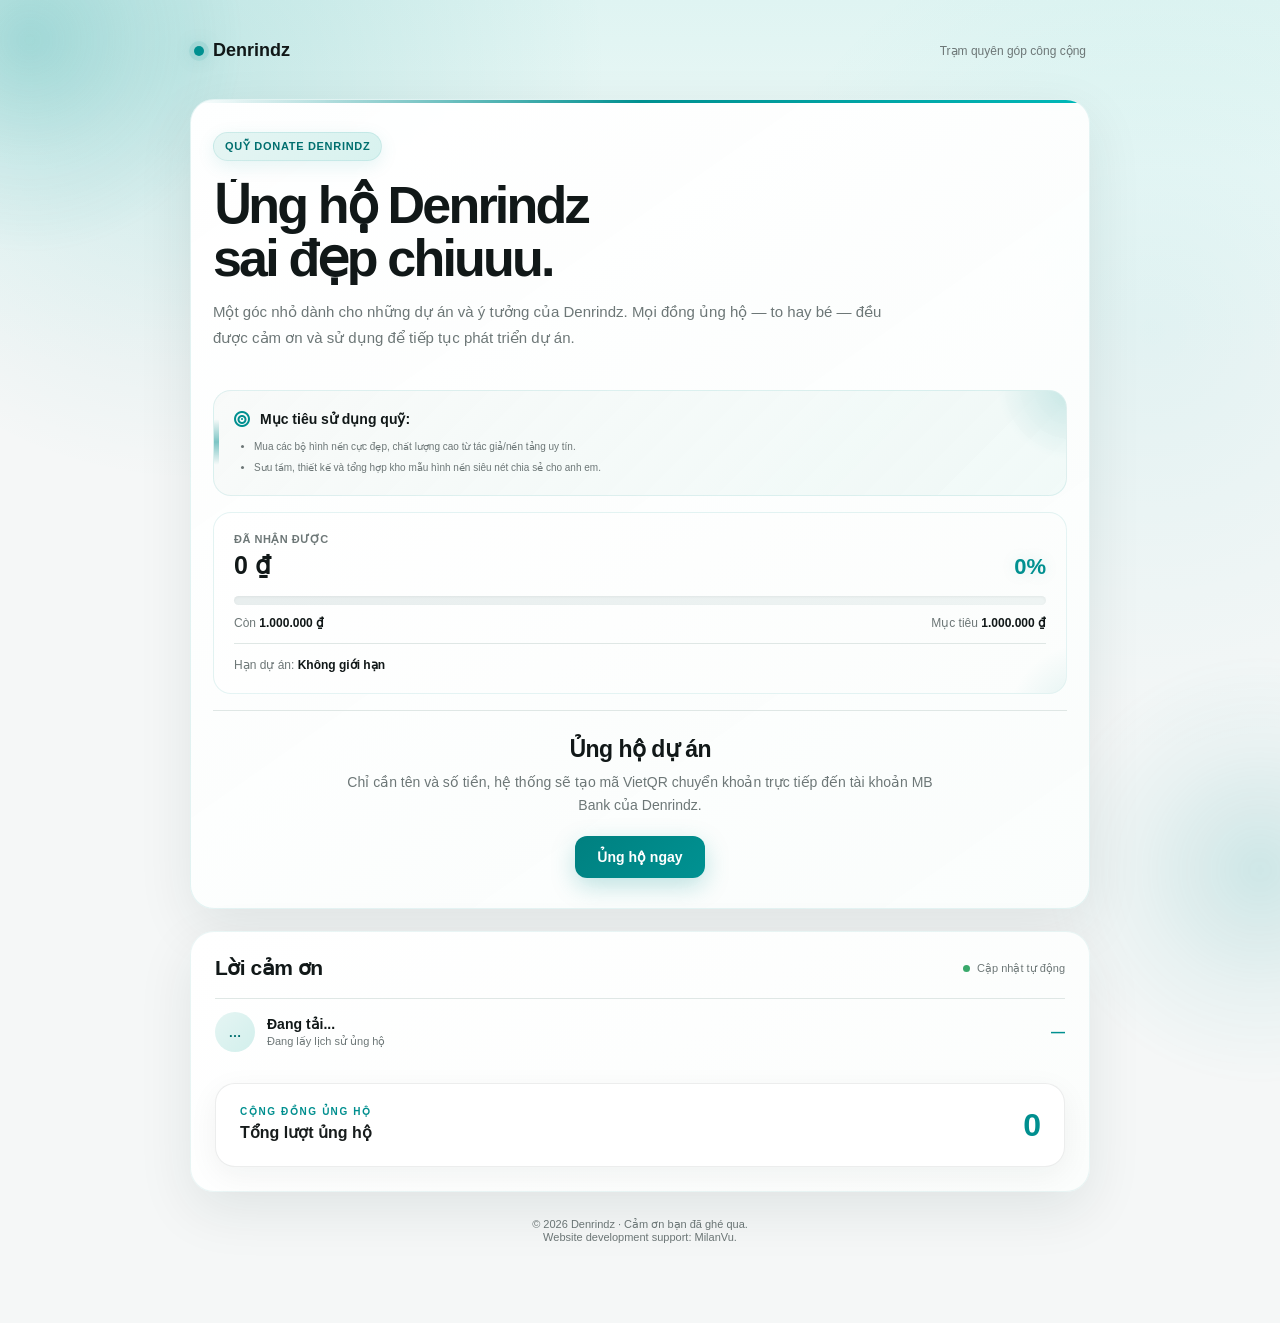
<file: index.html>
<!DOCTYPE html>
<html lang="vi">

<head>
  <meta charset="UTF-8">
  <meta name="viewport" content="width=device-width, initial-scale=1.0">

  <title>Quỹ Donate — Denrindz</title>

  <!-- CSS -->
  <link rel="stylesheet" href="Donate.css">

  <!-- Font Awesome -->
  <link
    rel="stylesheet"
    href="https://cdnjs.cloudflare.com/ajax/libs/font-awesome/6.5.2/css/all.min.css"
  >

  <style>
    /* =========================================
       BỘ ĐẾM LƯỢT ỦNG HỘ
       STYLE ĐỒNG BỘ VỚI CÁC CARD
    ========================================= */

    .donation-count-card {
      width: 100%;
      box-sizing: border-box;

      margin-top: 18px;
      padding: 22px 24px;

      display: flex;
      align-items: center;
      justify-content: space-between;

      gap: 20px;

      background: #ffffff;

      border: 1px solid rgba(20, 30, 30, 0.08);
      border-radius: 20px;

      box-shadow:
        0 8px 30px rgba(20, 30, 30, 0.055);

      min-height: 82px;
    }

    .donation-count-info {
      display: flex;
      flex-direction: column;
      gap: 5px;

      min-width: 0;
    }

    .donation-count-label {
      margin: 0;

      font-size: 10px;
      line-height: 1.2;

      font-weight: 800;
      letter-spacing: 1.6px;

      color: #008f8f;
    }

    .donation-count-title {
      margin: 0;

      font-size: 16px;
      line-height: 1.3;

      font-weight: 700;

      color: #171c1c;
    }

    .donation-count-number {
      flex: none;

      margin: 0;

      font-size: 32px;
      line-height: 1;

      font-weight: 800;
      letter-spacing: -1px;

      color: #008f8f;

      text-align: right;
    }

    @media (max-width: 480px) {

      .donation-count-card {
        margin-top: 18px;
        padding: 20px 21px;

        min-height: 76px;

        border-radius: 18px;
      }

      .donation-count-label {
        font-size: 9px;
        letter-spacing: 1.4px;
      }

      .donation-count-title {
        font-size: 14px;
      }

      .donation-count-number {
        font-size: 29px;
      }
    }
  </style>
</head>

<body>

  <!-- =========================
       HEADER
  ========================= -->
  <header>

    <div class="logo">
      <span class="logo-dot"></span>
      <span>Denrindz</span>
    </div>

    <div class="header-tag">
      Trạm quyên góp công cộng
    </div>

  </header>

  <main>

    <!-- ==================================================
         KHUNG LỚN
         BAO TOÀN BỘ HERO
         + MỤC TIÊU
         + TIẾN ĐỘ
         + ỦNG HỘ
    ================================================== -->
    <section class="fund-overview">

      <!-- =========================
           HERO
      ========================= -->
      <section class="hero">

        <div class="eyebrow">
          QUỸ DONATE DENRINDZ
        </div>

        <h1>
          Ủng hộ Denrindz<br>
          sai đẹp chiuuu.
        </h1>

        <p>
          Một góc nhỏ dành cho những dự án và ý tưởng của Denrindz.
          Mọi đồng ủng hộ — to hay bé — đều được cảm ơn
          và sử dụng để tiếp tục phát triển dự án.
        </p>

      </section>

      <!-- =========================
           MỤC TIÊU SỬ DỤNG QUỸ
      ========================= -->
      <div class="fund-goal">

        <div class="fund-goal-title">

          <i class="fa-solid fa-bullseye"></i>

          <span>
            Mục tiêu sử dụng quỹ:
          </span>

        </div>

        <ul>

          <li>
            Mua các bộ hình nền cực đẹp, chất lượng cao
            từ tác giả/nền tảng uy tín.
          </li>

          <li>
            Sưu tầm, thiết kế và tổng hợp kho mẫu hình nền
            siêu nét chia sẻ cho anh em.
          </li>

        </ul>

      </div>

      <!-- =========================
           TIẾN ĐỘ
      ========================= -->
      <div class="progress-card">

        <div class="progress-top">

          <div class="received">

            <span>
              ĐÃ NHẬN ĐƯỢC
            </span>

            <span id="received">
              0 ₫
            </span>

          </div>

          <div
            class="percent"
            id="percent"
          >
            0%
          </div>

        </div>

        <div class="progress">

          <div
            class="progress-bar"
            id="progressBar"
          ></div>

        </div>

        <div class="progress-bottom">

          <span>
            Còn
            <strong id="remaining">
              1.000.000 ₫
            </strong>
          </span>

          <span>
            Mục tiêu
            <strong>
              1.000.000 ₫
            </strong>
          </span>

        </div>

        <div class="deadline">

          <span>
            Hạn dự án:
            <strong>
              Không giới hạn
            </strong>
          </span>

        </div>

      </div>

      <!-- =========================
           ỦNG HỘ
      ========================= -->
      <section class="donate-section">

        <h2>
          Ủng hộ dự án
        </h2>

        <p>
          Chỉ cần tên và số tiền, hệ thống sẽ tạo mã VietQR
          chuyển khoản trực tiếp đến tài khoản MB Bank của Denrindz.
        </p>

        <button
          class="donate-btn"
          onclick="openModal()"
        >
          Ủng hộ ngay
        </button>

      </section>

    </section>

    <!-- =========================
         LỜI CẢM ƠN
    ========================= -->
    <section class="supporters">

      <div class="section-title">

        <h2>
          Lời cảm ơn
        </h2>

        <div class="live">

          <i></i>

          Cập nhật tự động

        </div>

      </div>

      <div id="supporterList">

        <div class="supporter">

          <div class="avatar">
            …
          </div>

          <div class="supporter-info">

            <div class="supporter-name">
              Đang tải...
            </div>

            <div class="supporter-time">
              Đang lấy lịch sử ủng hộ
            </div>

          </div>

          <div class="amount">
            —
          </div>

        </div>

      </div>

      <!-- =========================
           TỔNG LƯỢT ỦNG HỘ
      ========================= -->
      <div class="donation-count-card">

        <div class="donation-count-info">

          <div class="donation-count-label">
            CỘNG ĐỒNG ỦNG HỘ
          </div>

          <div class="donation-count-title">
            Tổng lượt ủng hộ
          </div>

        </div>

        <div
          class="donation-count-number"
          id="donationCount"
        >
          0
        </div>

      </div>

    </section>

    <!-- =========================
         FOOTER
    ========================= -->
    <footer>
      © 2026 Denrindz · Cảm ơn bạn đã ghé qua.
      <div>Website development support: MilanVu.</div>
    </footer>

  </main>

  <!-- ==================================================
       MODAL DONATE
  ================================================== -->
  <div
    class="modal"
    id="modal"
    onclick="outsideClose(event)"
  >

    <div class="modal-box">

      <!-- MODAL HEADER -->
      <div class="modal-head">

        <div>

          <div class="modal-label">
            ỦNG HỘ DỰ ÁN
          </div>

          <h2>
            Tiếp sức cho Denrindz
          </h2>

        </div>

        <button
          class="close"
          onclick="closeModal()"
        >
          ×
        </button>

      </div>

      <!-- =========================
           FORM
      ========================= -->
      <div id="formArea">

        <div class="field">

          <label>
            TÊN HIỂN THỊ
          </label>

          <input
            id="donorName"
            type="text"
            maxlength="40"
            placeholder="Tên của bạn"
          >

        </div>

        <div class="field">

          <label>
            SỐ TIỀN ỦNG HỘ
          </label>

          <div class="money">

            <input
              id="donationAmount"
              type="text"
              inputmode="numeric"
              autocomplete="off"
              placeholder="10.000"
            >

            <span class="currency">
              VND
            </span>

          </div>

        </div>

        <!-- QUICK AMOUNT -->
        <div class="quick">

          <button onclick="setAmount(20000)">
            20K
          </button>

          <button onclick="setAmount(50000)">
            50K
          </button>

          <button onclick="setAmount(200000)">
            200K
          </button>

          <button onclick="setAmount(500000)">
            500K
          </button>

        </div>

        <!-- ERROR -->
        <div
          class="error"
          id="error"
        ></div>

        <!-- GENERATE -->
        <button
          class="generate"
          onclick="generateQR()"
        >
          Tạo mã ủng hộ
        </button>

        <div class="note">
          Thanh toán qua ngân hàng · Không cần đăng nhập
        </div>

      </div>

      <!-- =========================
           QR RESULT
      ========================= -->
      <div
        class="qr-result"
        id="qrResult"
      >

        <div class="qr-title">

          <div class="small">
            MÃ ỦNG HỘ ĐÃ SẴN SÀNG
          </div>

          <h3>
            Quét mã để chuyển khoản
          </h3>

        </div>

        <div
          class="qr-box"
          id="qrBox"
        >

          <img
            id="qrImage"
            alt="QR chuyển khoản MB Bank"
          >

        </div>

        <!-- PAYMENT STATUS -->
        <div
          class="payment-status"
          id="paymentStatus"
        >
          ● Đang chờ chuyển khoản…
        </div>

        <!-- PAYMENT INFO -->
        <div class="payment-info">

          <div class="info-row">

            <span class="info-label">
              Số tiền
            </span>

            <span
              class="info-value"
              id="qrAmount"
            >
              —
            </span>

          </div>

          <div class="info-row">

            <span class="info-label">
              Người ủng hộ
            </span>

            <span
              class="info-value"
              id="qrName"
            >
              —
            </span>

          </div>

          <div class="info-row">

            <span class="info-label">
              Ngân hàng
            </span>

            <span class="info-value">
              MB Bank
            </span>

          </div>

          <div class="info-row">

            <span class="info-label">
              Số tài khoản
            </span>

            <span class="info-value">

              <span id="qrStk">
                09637164106868
              </span>

              <button
                class="copy-btn"
                onclick="copyStk()"
              >
                Copy
              </button>

            </span>

          </div>

          <div class="info-row">

            <span class="info-label">
              Nội dung chuyển khoản
            </span>

            <span
              class="info-value"
              id="qrContent"
            >
              —
            </span>

          </div>

          <div class="info-row">

            <span class="info-label">
              Thời gian tạo
            </span>

            <span
              class="info-value"
              id="qrTime"
            >
              —
            </span>

          </div>

        </div>

        <!-- TIMER -->
        <div class="timer">

          Mã còn hiệu lực

          <strong id="timer">
            10:00
          </strong>

        </div>

        <!-- NEW CODE -->
        <button
          class="new-code"
          onclick="newCode()"
        >
          Tạo mã mới
        </button>

      </div>

    </div>

  </div>

  <!-- =========================
       JAVASCRIPT
  ========================= -->
  <script src="Donate.js"></script>

</body>
</html>
</file>
<file: Donate.css>
:root{
  --bg:#f5f7f7;
  --surface:#ffffff;
  --surface-soft:#f8faf9;

  --text:#111818;
  --muted:#6d7777;

  --line:#dfe7e5;

  --accent:#009090;
  --accent-dark:#006f6f;
  --accent-light:#00b8b8;
  --accent-soft:#e5f5f3;

  --danger:#c44;

  --shadow:
    0 18px 55px rgba(0,40,40,.09);

  --shadow-hover:
    0 25px 70px rgba(0,100,100,.15);

  --glow:
    0 0 25px rgba(0,144,144,.18);

  --radius:24px;
}


/* =========================================================
   RESET
========================================================= */

*{
  box-sizing:border-box;
}

html{
  scroll-behavior:smooth;
}

body{
  margin:0;
  min-height:100vh;
  overflow-x:hidden;

  color:var(--text);

  font-family:
    -apple-system,
    BlinkMacSystemFont,
    "Segoe UI",
    Roboto,
    Arial,
    sans-serif;

  background:
    radial-gradient(
      circle at 15% 5%,
      rgba(0,144,144,.14),
      transparent 25%
    ),

    radial-gradient(
      circle at 90% 25%,
      rgba(0,180,180,.08),
      transparent 28%
    ),

    linear-gradient(
      to bottom,
      #dff4f2 0px,
      #e5f6f4 80px,
      #edf8f7 170px,
      #f5f7f7 360px,
      #f5f7f7 100%
    );

  position:relative;
}


/* =========================================================
   BACKGROUND GLOW
========================================================= */

body::before{
  content:"";

  position:fixed;

  width:420px;
  height:420px;

  left:-180px;
  top:-170px;

  border-radius:50%;

  background:
    radial-gradient(
      circle,
      rgba(0,144,144,.22) 0%,
      rgba(0,144,144,.08) 38%,
      transparent 72%
    );

  filter:blur(5px);

  pointer-events:none;

  z-index:-1;

  animation:
    backgroundFloat 8s ease-in-out infinite;
}

body::after{
  content:"";

  position:fixed;

  width:420px;
  height:420px;

  right:-190px;
  bottom:-180px;

  border-radius:50%;

  background:
    radial-gradient(
      circle,
      rgba(0,144,144,.16) 0%,
      rgba(0,144,144,.05) 40%,
      transparent 72%
    );

  filter:blur(8px);

  pointer-events:none;

  z-index:-1;

  animation:
    backgroundFloatReverse 10s ease-in-out infinite;
}


/* =========================================================
   HEADER
========================================================= */

header{
  width:min(900px,calc(100% - 32px));

  margin:22px auto 0;
  padding:18px 4px;

  display:flex;
  align-items:center;
  justify-content:space-between;

  animation:
    headerIn .7s ease both;
}

.logo{
  display:flex;
  align-items:center;

  gap:9px;

  font-size:18px;
  font-weight:800;

  transition:
    transform .25s ease;
}

.logo:hover{
  transform:translateY(-2px);
}

.logo-dot{
  width:10px;
  height:10px;

  flex:0 0 10px;

  border-radius:50%;

  background:var(--accent);

  box-shadow:
    0 0 0 5px rgba(0,144,144,.10),
    0 0 18px rgba(0,144,144,.35);

  animation:
    logoPulse 2.2s ease-in-out infinite;
}

.header-tag{
  color:var(--muted);

  font-size:12px;

  transition:
    color .25s ease;
}

.header-tag:hover{
  color:var(--accent);
}


/* =========================================================
   MAIN
========================================================= */

main{
  width:min(900px,calc(100% - 32px));

  margin:0 auto 50px;
}


/* =========================================================
   KHUNG LỚN
========================================================= */

.fund-overview{
  width:100%;

  margin:20px 0 22px;

  padding:0 22px 22px;

  background:
    linear-gradient(
      145deg,
      rgba(255,255,255,.98),
      rgba(250,253,252,.96)
    );

  border:1px solid rgba(0,144,144,.10);

  border-radius:24px;

  box-shadow:var(--shadow);

  overflow:hidden;

  position:relative;

  animation:
    cardIn .75s cubic-bezier(.2,.8,.2,1) both;

  transition:
    transform .35s ease,
    box-shadow .35s ease,
    border-color .35s ease;
}

.fund-overview::before{
  content:"";

  position:absolute;

  top:0;
  left:0;

  width:100%;
  height:3px;

  background:
    linear-gradient(
      90deg,
      transparent,
      var(--accent),
      var(--accent-light),
      var(--accent),
      transparent
    );

  background-size:200% 100%;

  animation:
    topGlow 4s linear infinite;
}

.fund-overview:hover{
  transform:translateY(-3px);

  box-shadow:
    var(--shadow-hover);

  border-color:
    rgba(0,144,144,.18);
}


/* =========================================================
   HERO
========================================================= */

.fund-overview .hero{
  width:100%;

  margin:0;

  padding:32px 0 38px;

  background:transparent;

  border:0;

  border-radius:0;

  box-shadow:none;

  animation:
    heroIn .8s .05s ease both;
}


/* =========================================================
   EYEBROW
========================================================= */

.eyebrow{
  display:inline-flex;
  align-items:center;

  padding:7px 11px;

  background:
    linear-gradient(
      135deg,
      #e5f5f3,
      #d8f2ef
    );

  color:var(--accent-dark);

  border:
    1px solid rgba(0,144,144,.10);

  border-radius:999px;

  font-size:11px;
  font-weight:800;

  letter-spacing:.7px;

  white-space:nowrap;

  box-shadow:
    0 5px 18px rgba(0,144,144,.10);

  position:relative;

  overflow:hidden;

  transition:
    transform .25s ease,
    box-shadow .25s ease;
}

.eyebrow:hover{
  transform:
    translateY(-2px)
    scale(1.02);

  box-shadow:
    0 9px 25px rgba(0,144,144,.18);
}

.eyebrow::after{
  content:"";

  position:absolute;

  top:0;
  left:-120%;

  width:70%;
  height:100%;

  background:
    linear-gradient(
      110deg,
      transparent,
      rgba(255,255,255,.9),
      transparent
    );

  transform:skewX(-20deg);

  animation:
    eyebrowShine 3.5s ease-in-out infinite;
}


/* =========================================================
   TITLE
========================================================= */

h1{
  margin:18px 0 14px;

  font-size:52px;

  line-height:1.02;

  letter-spacing:-2.8px;

  font-weight:850;

  background:
    linear-gradient(
      110deg,
      #111818 0%,
      #111818 35%,
      #008f8f 55%,
      #111818 75%
    );

  background-size:220% auto;

  -webkit-background-clip:text;
  background-clip:text;

  -webkit-text-fill-color:transparent;

  animation:
    titleIn .9s ease both,
    titleGradient 5s ease-in-out infinite;
}


/* =========================================================
   DESCRIPTION
========================================================= */

.fund-overview .hero p{
  width:100%;

  max-width:680px;

  margin:0;

  color:var(--muted);

  font-size:15px;

  line-height:1.75;

  animation:
    fadeUp .8s .18s ease both;
}


/* =========================================================
   MỤC TIÊU SỬ DỤNG
========================================================= */

.fund-overview .fund-goal{
  width:100%;

  margin:0;

  padding:20px;

  background:
    linear-gradient(
      135deg,
      rgba(248,250,249,.98),
      rgba(239,249,247,.88)
    );

  border:
    1px solid rgba(0,144,144,.10);

  border-radius:18px;

  flex:none;

  position:relative;

  overflow:hidden;

  transition:
    transform .3s ease,
    box-shadow .3s ease,
    border-color .3s ease;
}

.fund-overview .fund-goal::before{
  content:"";

  position:absolute;

  width:150px;
  height:150px;

  right:-80px;
  top:-80px;

  border-radius:50%;

  background:
    radial-gradient(
      circle,
      rgba(0,144,144,.18),
      transparent 70%
    );

  pointer-events:none;
}

.fund-overview .fund-goal::after{
  content:"";

  position:absolute;

  width:5px;
  height:45%;

  left:0;
  top:27%;

  background:
    linear-gradient(
      to bottom,
      transparent,
      var(--accent),
      transparent
    );

  border-radius:99px;

  opacity:.5;
}

.fund-overview .fund-goal:hover{
  transform:translateY(-3px);

  border-color:
    rgba(0,144,144,.25);

  box-shadow:
    0 12px 35px rgba(0,144,144,.10);
}

.fund-goal-title{
  display:flex;
  align-items:center;

  gap:10px;

  margin-bottom:13px;

  font-size:14px;

  line-height:normal;

  font-weight:800;

  position:relative;

  z-index:1;
}

.fund-goal-title i{
  color:var(--accent);

  font-size:16px;

  flex:0 0 auto;

  transition:
    transform .3s ease;
}

.fund-goal:hover .fund-goal-title i{
  transform:
    rotate(-8deg)
    scale(1.15);
}

.fund-goal ul{
  margin:0;

  padding-left:20px;

  color:var(--muted);

  font-size:14px;

  line-height:1.7;

  position:relative;

  z-index:1;
}

.fund-goal li{
  font-size:14px;

  line-height:1.7;

  transition:
    color .2s ease,
    transform .2s ease;
}

.fund-goal li:hover{
  color:var(--text);

  transform:translateX(4px);
}

.fund-goal li+li{
  margin-top:7px;
}


/* =========================================================
   PROGRESS
========================================================= */

.fund-overview .progress-card{
  width:100%;

  margin:16px 0 0;

  padding:20px;

  background:
    linear-gradient(
      145deg,
      #ffffff,
      #fbfdfc
    );

  border:
    1px solid rgba(0,144,144,.10);

  border-radius:18px;

  flex:none;

  position:relative;

  overflow:hidden;

  transition:
    transform .3s ease,
    box-shadow .3s ease,
    border-color .3s ease;
}

.fund-overview .progress-card::before{
  content:"";

  position:absolute;

  width:160px;
  height:160px;

  right:-100px;
  bottom:-110px;

  border-radius:50%;

  background:
    radial-gradient(
      circle,
      rgba(0,144,144,.13),
      transparent 70%
    );
}

.fund-overview .progress-card:hover{
  transform:translateY(-3px);

  border-color:
    rgba(0,144,144,.22);

  box-shadow:
    0 12px 35px rgba(0,40,40,.08);
}

.progress-top{
  display:flex;

  align-items:flex-end;

  justify-content:space-between;

  gap:20px;
}

.received{
  display:flex;

  flex-direction:column;

  gap:5px;

  min-width:0;
}

.received span:first-child{
  color:var(--muted);

  font-size:11px;

  line-height:normal;

  font-weight:800;

  letter-spacing:.5px;

  white-space:nowrap;
}

.received span:last-child{
  color:var(--text);

  font-size:25px;

  line-height:normal;

  font-weight:850;

  white-space:nowrap;

  transition:
    color .25s ease;
}

.progress-card:hover .received span:last-child{
  color:var(--accent);
}

.percent{
  color:var(--accent);

  font-size:22px;

  line-height:normal;

  font-weight:850;

  white-space:nowrap;

  text-shadow:
    0 0 15px rgba(0,144,144,.15);
}


/* =========================================================
   THANH TIẾN ĐỘ
========================================================= */

.progress{
  width:100%;

  height:9px;

  margin:16px 0 11px;

  overflow:hidden;

  background:
    linear-gradient(
      90deg,
      #e8eeee,
      #eef4f3
    );

  border-radius:999px;

  box-shadow:
    inset 0 1px 3px rgba(0,0,0,.05);
}

.progress-bar{
  width:0%;

  height:100%;

  position:relative;

  overflow:hidden;

  border-radius:999px;

  background:
    linear-gradient(
      90deg,
      #008080 0%,
      #009090 50%,
      #00aaaa 100%
    );

  box-shadow:
    0 0 14px rgba(0,144,144,.30);

  transition:
    width .7s cubic-bezier(.22,.61,.36,1);
}

.progress-bar::after{
  content:"";

  position:absolute;

  top:-120%;

  left:-45%;

  width:32%;

  height:340%;

  background:
    linear-gradient(
      90deg,
      transparent 0%,
      rgba(255,255,255,.05) 15%,
      rgba(255,255,255,.25) 35%,
      rgba(255,255,255,.82) 50%,
      rgba(255,255,255,.25) 65%,
      rgba(255,255,255,.05) 85%,
      transparent 100%
    );

  filter:blur(1.5px);

  transform:
    translate3d(0,0,0)
    skewX(-18deg);

  will-change:transform,opacity;

  animation:
    progressLightSmooth 3s
    cubic-bezier(.45,0,.55,1)
    infinite;

  pointer-events:none;
}

@keyframes progressLightSmooth{

  0%{
    transform:
      translate3d(0,0,0)
      skewX(-18deg);

    opacity:0;
  }

  8%{
    opacity:.85;
  }

  45%{
    opacity:.95;
  }

  72%{
    opacity:.75;
  }

  100%{
    transform:
      translate3d(460%,0,0)
      skewX(-18deg);

    opacity:0;
  }

}

.progress-bottom{
  display:flex;

  align-items:center;

  justify-content:space-between;

  gap:10px;

  color:var(--muted);

  font-size:12px;

  line-height:normal;
}

.progress-bottom strong{
  color:var(--text);

  transition:
    color .25s ease;
}

.progress-card:hover .progress-bottom strong{
  color:var(--accent);
}


/* =========================================================
   DEADLINE
========================================================= */

.deadline{
  width:100%;

  margin-top:13px;

  padding-top:13px;

  border-top:
    1px solid var(--line);

  color:var(--muted);

  font-size:12px;

  line-height:normal;

  flex:none;

  transition:
    color .25s ease;
}

.deadline strong{
  color:var(--text);

  font-size:12px;

  line-height:normal;

  white-space:nowrap;

  transition:
    color .25s ease;
}

.deadline:hover{
  color:#526060;
}

.deadline:hover strong{
  color:var(--accent);
}


/* =========================================================
   DONATE
========================================================= */

.fund-overview .donate-section{
  width:100%;

  margin:16px 0 0;

  padding:25px 10px 8px;

  background:transparent;

  border:0;

  border-top:
    1px solid var(--line);

  border-radius:0;

  box-shadow:none;

  text-align:center;
}

.donate-section h2{
  margin:0 0 8px;

  font-size:23px;

  line-height:normal;

  letter-spacing:-.5px;

  transition:
    color .25s ease,
    transform .25s ease;
}

.donate-section:hover h2{
  color:var(--accent);

  transform:translateY(-2px);
}

.donate-section p{
  width:100%;

  max-width:600px;

  margin:0 auto 18px;

  color:var(--muted);

  font-size:14px;

  line-height:1.65;
}


/* =========================================================
   DONATE BUTTON
========================================================= */

.donate-btn{
  border:0;

  outline:0;

  padding:13px 22px;

  background:
    linear-gradient(
      135deg,
      #008080,
      #009090,
      #00a5a5
    );

  background-size:180% 180%;

  color:#fff;

  border-radius:12px;

  font-size:14px;

  line-height:normal;

  font-weight:800;

  cursor:pointer;

  position:relative;

  overflow:hidden;

  box-shadow:
    0 8px 24px rgba(0,144,144,.25);

  transition:
    transform .25s ease,
    box-shadow .25s ease;
}

.donate-btn::before{
  content:"";

  position:absolute;

  top:0;
  left:-120%;

  width:70%;
  height:100%;

  background:
    linear-gradient(
      100deg,
      transparent,
      rgba(255,255,255,.45),
      transparent
    );

  transform:skewX(-20deg);

  transition:
    left .55s ease;
}

.donate-btn:hover::before{
  left:140%;
}

.donate-btn:hover{
  background-position:
    100% 50%;

  transform:
    translateY(-4px)
    scale(1.02);

  box-shadow:
    0 15px 35px rgba(0,144,144,.32);
}

.donate-btn:active{
  transform:
    translateY(0)
    scale(.96);
}


/* =========================================================
   SUPPORTERS
========================================================= */

.supporters{
  width:100%;

  margin:0 0 22px;

  padding:24px;

  background:
    linear-gradient(
      145deg,
      #ffffff,
      #fbfdfc
    );

  border:
    1px solid rgba(0,144,144,.08);

  border-radius:24px;

  box-shadow:var(--shadow);

  transition:
    transform .35s ease,
    box-shadow .35s ease,
    border-color .35s ease;

  animation:
    cardIn .8s .12s ease both;
}

.supporters:hover{
  transform:translateY(-3px);

  box-shadow:var(--shadow-hover);

  border-color:
    rgba(0,144,144,.15);
}

.section-title{
  display:flex;

  align-items:center;

  justify-content:space-between;

  gap:15px;

  margin-bottom:18px;
}

.section-title h2{
  margin:0;

  font-size:21px;

  line-height:normal;

  letter-spacing:-.5px;
}

.live{
  display:flex;

  align-items:center;

  gap:7px;

  color:var(--muted);

  font-size:11px;

  line-height:normal;

  white-space:nowrap;
}

.live i{
  width:7px;
  height:7px;

  display:block;

  flex:0 0 7px;

  border-radius:50%;

  background:#39a96b;

  box-shadow:
    0 0 0 0 rgba(57,169,107,.4);

  animation:
    livePulse 2s infinite;
}

.supporter{
  display:flex;

  align-items:center;

  gap:12px;

  padding:13px 0;

  border-top:
    1px solid var(--line);

  transition:
    background .25s ease,
    padding .25s ease;
}

.supporter:hover{
  padding-left:7px;
  padding-right:7px;

  background:
    linear-gradient(
      90deg,
      rgba(0,144,144,.04),
      transparent
    );
}

.avatar{
  width:40px;
  height:40px;

  flex:0 0 40px;

  display:flex;

  align-items:center;
  justify-content:center;

  border-radius:50%;

  background:
    linear-gradient(
      135deg,
      #e5f5f3,
      #d2efec
    );

  color:var(--accent-dark);

  font-size:13px;

  font-weight:800;

  transition:
    transform .3s ease,
    box-shadow .3s ease;
}

.supporter:hover .avatar{
  transform:
    scale(1.1)
    rotate(-5deg);

  box-shadow:
    0 7px 18px rgba(0,144,144,.16);
}

.supporter-info{
  min-width:0;

  flex:1;
}

.supporter-name{
  font-size:14px;

  line-height:normal;

  font-weight:800;
}

.supporter-time{
  margin-top:3px;

  color:var(--muted);

  font-size:11px;

  line-height:normal;
}

.amount{
  color:var(--accent);

  font-size:14px;

  line-height:normal;

  font-weight:850;

  white-space:nowrap;

  transition:
    transform .25s ease;
}

.supporter:hover .amount{
  transform:translateX(-3px);
}


/* =========================================================
   FOOTER
========================================================= */

footer{
  padding:5px 0 30px;

  color:var(--muted);

  font-size:11px;

  line-height:normal;

  text-align:center;

  transition:
    color .25s ease;
}

footer:hover{
  color:var(--accent);
}


/* =========================================================
   MODAL
========================================================= */

.modal{
  position:fixed;

  inset:0;

  z-index:1000;

  display:none;

  align-items:center;
  justify-content:center;

  padding:12px;

  background:
    rgba(10,20,20,.48);

  backdrop-filter:
    blur(12px);

  -webkit-backdrop-filter:
    blur(12px);
}

.modal.show{
  display:flex;

  animation:
    modalFade .25s ease both;
}


/* =========================================================
   MODAL BOX
========================================================= */

.modal-box{
  width:330px;

  max-width:calc(100vw - 24px);

  max-height:86vh;

  overflow:auto;

  padding:14px;

  background:
    linear-gradient(
      145deg,
      rgba(255,255,255,.99),
      rgba(248,252,251,.98)
    );

  border:
    1px solid rgba(0,144,144,.16);

  border-radius:18px;

  box-shadow:
    0 25px 80px rgba(0,40,40,.24),
    0 0 30px rgba(0,144,144,.08);

  animation:
    modalPop .4s cubic-bezier(.2,.8,.2,1) both;
}


/* =========================================================
   MODAL HEADER
========================================================= */

.modal-head{
  display:flex;

  align-items:flex-start;

  justify-content:space-between;

  gap:10px;

  margin-bottom:12px;
}

.modal-label{
  color:var(--accent);

  font-size:8px;

  line-height:normal;

  font-weight:850;

  letter-spacing:.7px;
}

.modal-head h2{
  margin:4px 0 0;

  font-size:18px;

  line-height:normal;

  letter-spacing:-.5px;
}

.close{
  width:29px;
  height:29px;

  flex:0 0 29px;

  border:0;

  background:#f1f4f4;

  border-radius:8px;

  font-size:19px;

  line-height:1;

  cursor:pointer;

  transition:
    transform .2s ease,
    background .2s ease,
    color .2s ease;
}

.close:hover{
  transform:
    rotate(8deg)
    scale(1.08);

  background:var(--accent-soft);

  color:var(--accent-dark);
}

.close:active{
  transform:scale(.9);
}


/* =========================================================
   FORM
========================================================= */

.field{
  margin-bottom:12px;
}

.field label{
  display:block;

  margin-bottom:6px;

  color:var(--muted);

  font-size:9px;

  line-height:normal;

  font-weight:850;

  letter-spacing:.5px;
}

.field input{
  width:100%;

  height:42px;

  padding:0 11px;

  border:
    1px solid var(--line);

  border-radius:9px;

  outline:0;

  background:#fff;

  color:var(--text);

  font-size:13px;

  transition:
    border-color .2s ease,
    box-shadow .2s ease,
    transform .2s ease;
}

.field input:hover{
  border-color:
    rgba(0,144,144,.30);
}

.field input:focus{
  border-color:var(--accent);

  transform:translateY(-1px);

  box-shadow:
    0 0 0 3px rgba(0,144,144,.10),
    0 8px 20px rgba(0,144,144,.06);
}

.money{
  position:relative;
}

.money input{
  padding-right:55px;

  font-weight:700;
}

.currency{
  position:absolute;

  right:11px;
  top:50%;

  transform:translateY(-50%);

  color:var(--muted);

  font-size:10px;

  line-height:normal;

  font-weight:800;
}


/* =========================================================
   QUICK BUTTONS
========================================================= */

.quick{
  display:grid;

  grid-template-columns:
    repeat(4,minmax(0,1fr));

  gap:6px;

  width:100%;

  margin-bottom:11px;
}

.quick button{
  width:100%;

  min-width:0;

  height:34px;

  padding:0 3px;

  border:
    1px solid var(--line);

  background:
    linear-gradient(
      145deg,
      #f8faf9,
      #ffffff
    );

  border-radius:8px;

  color:var(--text);

  font-size:10px;

  line-height:normal;

  font-weight:750;

  cursor:pointer;

  white-space:nowrap;

  overflow:hidden;

  text-overflow:ellipsis;

  transition:
    transform .2s ease,
    border-color .2s ease,
    background .2s ease,
    color .2s ease,
    box-shadow .2s ease;
}

.quick button:hover{
  transform:translateY(-3px);

  border-color:var(--accent);

  background:var(--accent-soft);

  color:var(--accent-dark);

  box-shadow:
    0 7px 17px rgba(0,144,144,.12);
}

.quick button:active{
  transform:
    translateY(0)
    scale(.94);
}


/* =========================================================
   ERROR
========================================================= */

.error{
  min-height:15px;

  margin-bottom:4px;

  color:var(--danger);

  font-size:10px;

  line-height:normal;
}


/* =========================================================
   GENERATE
========================================================= */

.generate{
  width:100%;

  height:42px;

  border:0;

  background:
    linear-gradient(
      135deg,
      #008080,
      #009090,
      #00aaaa
    );

  background-size:180% 180%;

  color:#fff;

  border-radius:9px;

  font-size:13px;

  line-height:normal;

  font-weight:800;

  cursor:pointer;

  position:relative;

  overflow:hidden;

  box-shadow:
    0 8px 22px rgba(0,144,144,.22);

  transition:
    transform .22s ease,
    box-shadow .22s ease,
    background-position .4s ease;
}

.generate::after{
  content:"";

  position:absolute;

  top:0;
  left:-120%;

  width:70%;
  height:100%;

  background:
    linear-gradient(
      100deg,
      transparent,
      rgba(255,255,255,.5),
      transparent
    );

  transform:skewX(-20deg);

  transition:
    left .55s ease;
}

.generate:hover::after{
  left:140%;
}

.generate:hover{
  transform:translateY(-3px);

  background-position:
    100% 50%;

  box-shadow:
    0 13px 30px rgba(0,144,144,.30);
}

.generate:active{
  transform:
    translateY(0)
    scale(.97);
}

.note{
  margin-top:8px;

  color:var(--muted);

  font-size:9px;

  line-height:normal;

  text-align:center;
}


/* =========================================================
   QR RESULT
========================================================= */

.qr-result{
  display:none;
}

.qr-result.show{
  display:block;

  animation:
    fadeUp .35s ease both;
}

.qr-title{
  margin-bottom:7px;

  text-align:center;
}

.qr-title .small{
  color:var(--accent);

  font-size:8px;

  line-height:normal;

  font-weight:850;

  letter-spacing:.5px;
}

.qr-title h3{
  margin:3px 0 0;

  font-size:16px;

  line-height:1.15;
}


/* =========================================================
   QR BOX
========================================================= */

.qr-box{
  width:135px;
  height:135px;

  margin:0 auto 8px;

  padding:5px;

  border:
    1px solid rgba(0,144,144,.15);

  border-radius:10px;

  background:#fff;

  flex:none;

  box-shadow:
    0 8px 24px rgba(0,40,40,.08);

  transition:
    transform .3s ease,
    box-shadow .3s ease;
}

.qr-box:hover{
  transform:
    translateY(-3px)
    scale(1.02);

  box-shadow:
    0 14px 32px rgba(0,144,144,.13);
}

.qr-box img{
  width:100%;
  height:100%;

  display:block;

  object-fit:contain;
}


/* =========================================================
   PAYMENT STATUS
========================================================= */

.payment-status{
  margin-bottom:8px;

  color:var(--accent);

  font-size:10px;

  line-height:normal;

  font-weight:750;

  text-align:center;

  transition:
    transform .25s ease,
    color .25s ease;
}

.payment-status:not(.paid):not(.expired){
  animation:
    waitingPulse 1.8s ease-in-out infinite;
}

.payment-status.paid{
  animation:
    successPop .45s ease both;
}

.payment-status.expired{
  animation:
    shake .35s ease both;
}


/* =========================================================
   DONATION SUCCESS POPUP
========================================================= */

#denrinDonationSuccess{
  position:fixed;

  inset:0;

  z-index:999999;

  display:flex;

  align-items:center;
  justify-content:center;

  padding:20px;

  box-sizing:border-box;

  background:
    rgba(0,70,70,.48);

  backdrop-filter:blur(12px);

  -webkit-backdrop-filter:blur(12px);

  opacity:0;

  visibility:hidden;

  pointer-events:none;

  transition:
    opacity .25s ease,
    visibility .25s ease;
}

#denrinDonationSuccess.show{
  opacity:1;

  visibility:visible;

  pointer-events:auto;
}


/* =========================================================
   SUCCESS BOX
========================================================= */

.denrin-donation-box{
  position:relative;

  width:100%;

  max-width:460px;

  padding:30px;

  box-sizing:border-box;

  border-radius:24px;

  background:
    linear-gradient(
      145deg,
      #ffffff,
      #e8fafa
    );

  border:
    1px solid
    rgba(0,144,144,.22);

  text-align:center;

  box-shadow:
    0 30px 90px
    rgba(0,70,70,.28),

    0 10px 35px
    rgba(0,144,144,.16);

  transform:
    translateY(12px)
    scale(.97);

  transition:
    transform .3s ease;
}

#denrinDonationSuccess.show
.denrin-donation-box{
  transform:
    translateY(0)
    scale(1);
}


/* =========================================================
   CLOSE
========================================================= */

.denrin-donation-close{
  position:absolute;

  top:14px;
  right:14px;

  width:34px;
  height:34px;

  border:
    1px solid
    rgba(0,144,144,.18);

  border-radius:10px;

  background:#ffffff;

  color:#008f8f;

  font-size:22px;

  line-height:1;

  cursor:pointer;
}


/* =========================================================
   CHECK
========================================================= */

.denrin-donation-icon{
  width:60px;
  height:60px;

  margin:0 auto 17px;

  display:flex;

  align-items:center;
  justify-content:center;

  border-radius:18px;

  background:
    linear-gradient(
      145deg,
      #00b8b8,
      #008f8f
    );

  color:#ffffff;

  font-size:30px;

  font-weight:700;

  box-shadow:
    0 8px 24px
    rgba(0,144,144,.28);

  animation:
    donationCheckPop
    .55s
    cubic-bezier(.2,.8,.2,1)
    both;
}


/* =========================================================
   LABEL
========================================================= */

.denrin-donation-label{
  margin-bottom:7px;

  font-size:11px;

  font-weight:800;

  letter-spacing:3px;

  color:#008f8f;
}


/* =========================================================
   TITLE
========================================================= */

.denrin-donation-title{
  margin-bottom:8px;

  font-size:28px;

  line-height:1.15;

  font-weight:800;

  color:#111818;
}


/* =========================================================
   MESSAGE
========================================================= */

.denrin-donation-text{
  max-width:350px;

  margin:0 auto;

  font-size:13px;

  line-height:1.55;

  color:#708080;
}


/* =========================================================
   AMOUNT
========================================================= */

.denrin-donation-amount{
  margin:18px 0 20px;

  font-size:23px;

  line-height:1;

  font-weight:800;

  color:#008f8f;
}


/* =========================================================
   RELOAD BUTTON
========================================================= */

.denrin-donation-reload{
  width:100%;

  height:48px;

  border:0;

  border-radius:13px;

  background:
    linear-gradient(
      135deg,
      #008f8f,
      #00a6a6,
      #00b8b8
    );

  color:#ffffff;

  font-size:13px;

  font-weight:800;

  cursor:pointer;

  box-shadow:
    0 8px 22px
    rgba(0,144,144,.22);

  transition:
    transform .15s ease,
    filter .15s ease,
    box-shadow .15s ease;
}

.denrin-donation-reload:hover{
  filter:brightness(1.03);

  box-shadow:
    0 10px 26px
    rgba(0,144,144,.28);
}

.denrin-donation-reload:active{
  transform:scale(.98);
}


/* =========================================================
   PAYMENT INFO
========================================================= */

.payment-info{
  width:100%;

  overflow:hidden;

  border:
    1px solid var(--line);

  border-radius:8px;

  transition:
    border-color .25s ease,
    box-shadow .25s ease;
}

.payment-info:hover{
  border-color:
    rgba(0,144,144,.24);

  box-shadow:
    0 7px 22px rgba(0,144,144,.07);
}

.info-row{
  display:flex;

  align-items:center;

  justify-content:space-between;

  gap:8px;

  padding:6px 8px;

  border-bottom:
    1px solid var(--line);

  font-size:9px;

  line-height:1.2;

  transition:
    background .2s ease;
}

.info-row:hover{
  background:
    rgba(0,144,144,.035);
}

.info-row:last-child{
  border-bottom:0;
}

.info-label{
  flex:0 0 auto;

  color:var(--muted);

  font-size:9px;

  line-height:normal;

  white-space:nowrap;
}

.info-value{
  min-width:0;

  max-width:62%;

  color:var(--text);

  font-size:9px;

  line-height:normal;

  font-weight:750;

  text-align:right;

  word-break:break-word;
}

.copy-btn{
  margin-left:2px;

  padding:2px 4px;

  border:0;

  background:var(--accent-soft);

  color:var(--accent-dark);

  border-radius:4px;

  font-size:7px;

  line-height:normal;

  font-weight:800;

  cursor:pointer;

  transition:
    transform .2s ease,
    background .2s ease;
}

.copy-btn:hover{
  transform:
    translateY(-1px)
    scale(1.05);

  background:#d2efec;
}

.copy-btn:active{
  transform:scale(.9);
}


/* =========================================================
   TIMER
========================================================= */

.timer{
  margin:7px 0;

  color:var(--muted);

  font-size:9px;

  line-height:normal;

  text-align:center;
}

.timer strong{
  color:var(--accent);

  animation:
    timerPulse 1.5s ease-in-out infinite;
}


/* =========================================================
   NEW CODE
========================================================= */

.new-code{
  width:100%;

  height:34px;

  border:
    1px solid var(--line);

  background:#fff;

  color:var(--text);

  border-radius:8px;

  font-size:10px;

  line-height:normal;

  font-weight:800;

  cursor:pointer;

  transition:
    transform .2s ease,
    border-color .2s ease,
    background .2s ease,
    color .2s ease,
    box-shadow .2s ease;
}

.new-code:hover{
  transform:translateY(-2px);

  border-color:var(--accent);

  background:var(--accent-soft);

  color:var(--accent-dark);

  box-shadow:
    0 7px 18px rgba(0,144,144,.10);
}

.new-code:active{
  transform:scale(.97);
}


/* =========================================================
   DESKTOP
========================================================= */

@media (min-width:601px){

  .fund-goal ul,
  .fund-goal li{
    font-size:10px;

    line-height:1.4;
  }

  .deadline{
    font-size:12px !important;

    line-height:1.4;
  }

  .deadline strong{
    font-size:12px !important;
  }

}


/* =========================================================
   MOBILE
========================================================= */

@media (max-width:600px){

  body{
    background:
      radial-gradient(
        circle at 15% 5%,
        rgba(0,144,144,.12),
        transparent 30%
      ),

      linear-gradient(
        to bottom,
        #dff4f2 0px,
        #e8f7f5 70px,
        #eff9f8 150px,
        #f5f7f7 320px,
        #f5f7f7 100%
      );
  }

  body::before{
    width:270px;
    height:270px;

    left:-150px;
    top:-120px;
  }

  body::after{
    width:280px;
    height:280px;

    right:-150px;
    bottom:-130px;
  }

  header{
    width:calc(100% - 24px);

    margin-top:12px;

    padding:14px 2px;
  }

  main{
    width:calc(100% - 24px);
  }

  .fund-overview{
    margin-top:16px;
  }

  .fund-overview .hero{
    padding:32px 0 38px;
  }

  .fund-overview .fund-goal{
    padding:20px;

    border-radius:18px;
  }

  .fund-overview .progress-card{
    padding:20px;

    border-radius:18px;
  }

  .fund-overview .donate-section{
    padding:25px 10px 8px;
  }

  .supporters{
    padding:24px;

    border-radius:24px;
  }

  .section-title{
    align-items:center;

    flex-direction:row;

    gap:15px;
  }

  .progress-top{
    align-items:flex-end;
  }

  .modal{
    padding:10px;
  }

  .modal-box{
    width:330px;

    max-width:calc(100vw - 20px);
  }

  .fund-overview:hover,
  .supporters:hover,
  .fund-overview .fund-goal:hover,
  .fund-overview .progress-card:hover{
    transform:none;
  }

  .supporter:hover{
    padding-left:0;
    padding-right:0;
  }

  .donate-btn:hover,
  .generate:hover{
    transform:none;
  }

  .qr-box:hover{
    transform:none;
  }


  /* =======================================================
     DONATION SUCCESS MOBILE
  ======================================================= */

  #denrinDonationSuccess{
    padding:16px;
  }

  .denrin-donation-box{
    max-width:100%;

    padding:30px 24px 26px;

    border-radius:23px;
  }

  .denrin-donation-icon{
    width:58px;
    height:58px;

    border-radius:17px;

    font-size:29px;
  }

  .denrin-donation-title{
    font-size:26px;
  }

}


/* =========================================================
   ANIMATIONS
========================================================= */

@keyframes backgroundFloat{

  0%,100%{
    transform:
      translate(0,0)
      scale(1);
  }

  50%{
    transform:
      translate(45px,35px)
      scale(1.1);
  }

}

@keyframes backgroundFloatReverse{

  0%,100%{
    transform:
      translate(0,0)
      scale(1);
  }

  50%{
    transform:
      translate(-40px,-30px)
      scale(1.08);
  }

}

@keyframes headerIn{

  from{
    opacity:0;

    transform:
      translateY(-15px);
  }

  to{
    opacity:1;

    transform:
      translateY(0);
  }

}

@keyframes cardIn{

  from{
    opacity:0;

    transform:
      translateY(18px)
      scale(.985);
  }

  to{
    opacity:1;

    transform:
      translateY(0)
      scale(1);
  }

}

@keyframes heroIn{

  from{
    opacity:0;

    transform:
      translateY(10px);
  }

  to{
    opacity:1;

    transform:
      translateY(0);
  }

}

@keyframes fadeUp{

  from{
    opacity:0;

    transform:
      translateY(12px);
  }

  to{
    opacity:1;

    transform:
      translateY(0);
  }

}

@keyframes logoPulse{

  0%,100%{
    box-shadow:
      0 0 0 5px rgba(0,144,144,.10),
      0 0 10px rgba(0,144,144,.15);
  }

  50%{
    box-shadow:
      0 0 0 7px rgba(0,144,144,.06),
      0 0 25px rgba(0,144,144,.40);
  }

}

@keyframes topGlow{

  0%{
    background-position:0% 50%;
  }

  100%{
    background-position:200% 50%;
  }

}

@keyframes eyebrowShine{

  0%,45%{
    left:-120%;
  }

  70%,100%{
    left:140%;
  }

}

@keyframes titleIn{

  from{
    opacity:0;

    transform:
      translateY(14px)
      scale(.97);
  }

  to{
    opacity:1;

    transform:
      translateY(0)
      scale(1);
  }

}

@keyframes titleGradient{

  0%,100%{
    background-position:0% 50%;
  }

  50%{
    background-position:100% 50%;
  }

}


/* =========================================================
   CHECK THÔNG BÁO
========================================================= */

@keyframes donationCheckPop{

  0%{
    opacity:0;

    transform:
      scale(.55)
      rotate(-12deg);
  }

  65%{
    opacity:1;

    transform:
      scale(1.12)
      rotate(3deg);
  }

  100%{
    opacity:1;

    transform:
      scale(1)
      rotate(0);
  }

}


/* =========================================================
   LIVE
========================================================= */

@keyframes livePulse{

  0%{
    box-shadow:
      0 0 0 0 rgba(57,169,107,.45);
  }

  70%{
    box-shadow:
      0 0 0 8px rgba(57,169,107,0);
  }

  100%{
    box-shadow:
      0 0 0 0 rgba(57,169,107,0);
  }

}

@keyframes modalFade{

  from{
    opacity:0;
  }

  to{
    opacity:1;
  }

}

@keyframes modalPop{

  from{
    opacity:0;

    transform:
      translateY(20px)
      scale(.94);
  }

  to{
    opacity:1;

    transform:
      translateY(0)
      scale(1);
  }

}

@keyframes waitingPulse{

  0%,100%{
    opacity:1;
  }

  50%{
    opacity:.55;
  }

}

@keyframes successPop{

  0%{
    opacity:0;

    transform:
      scale(.9);
  }

  70%{
    transform:
      scale(1.06);
  }

  100%{
    opacity:1;

    transform:
      scale(1);
  }

}

@keyframes shake{

  0%,100%{
    transform:translateX(0);
  }

  25%{
    transform:translateX(-3px);
  }

  75%{
    transform:translateX(3px);
  }

}

@keyframes timerPulse{

  0%,100%{
    transform:scale(1);
  }

  50%{
    transform:scale(1.06);
  }

}


/* =========================================================
   REDUCE MOTION
========================================================= */

@media (prefers-reduced-motion:reduce){

  *,
  *::before,
  *::after{
    animation-duration:.01ms !important;

    animation-iteration-count:1 !important;

    transition-duration:.01ms !important;

    scroll-behavior:auto !important;
  }
/* =========================================
   BỘ ĐẾM LƯỢT DONATE
========================================= */

.donation-count-card{

    width:100%;

    box-sizing:border-box;

    margin-top:20px;

    padding:22px 24px;

    display:flex;

    align-items:center;

    justify-content:space-between;

    gap:20px;

    border-radius:20px;

    background:#ffffff;

    border:1px solid rgba(15,23,42,.08);

    box-shadow:
        0 8px 30px rgba(15,23,42,.06);

}


/* =========================================
   BÊN TRÁI
========================================= */

.donation-count-info{

    display:flex;

    align-items:center;

    gap:14px;

    min-width:0;

}


.donation-count-icon{

    width:46px;

    height:46px;

    flex:none;

    display:flex;

    align-items:center;

    justify-content:center;

    border-radius:14px;

    background:#eefafa;

    color:#008f8f;

    font-size:18px;

}


.donation-count-label{

    margin-bottom:4px;

    font-size:10px;

    font-weight:800;

    letter-spacing:1.8px;

    color:#008f8f;

}


.donation-count-title{

    font-size:15px;

    line-height:1.3;

    font-weight:700;

    color:#171c1c;

}


/* =========================================
   CON SỐ
========================================= */

.donation-count-number{

    flex:none;

    font-size:30px;

    line-height:1;

    font-weight:800;

    letter-spacing:-.5px;

    color:#008f8f;

}


/* =========================================
   MOBILE
========================================= */

@media(max-width:480px){

    .donation-count-card{

        padding:20px;

        border-radius:18px;

    }


    .donation-count-icon{

        width:42px;

        height:42px;

        border-radius:13px;

        font-size:16px;

    }


    .donation-count-label{

        font-size:9px;

        letter-spacing:1.5px;

    }


    .donation-count-title{

        font-size:14px;

    }


    .donation-count-number{

        font-size:27px;

    }

}
</file>
